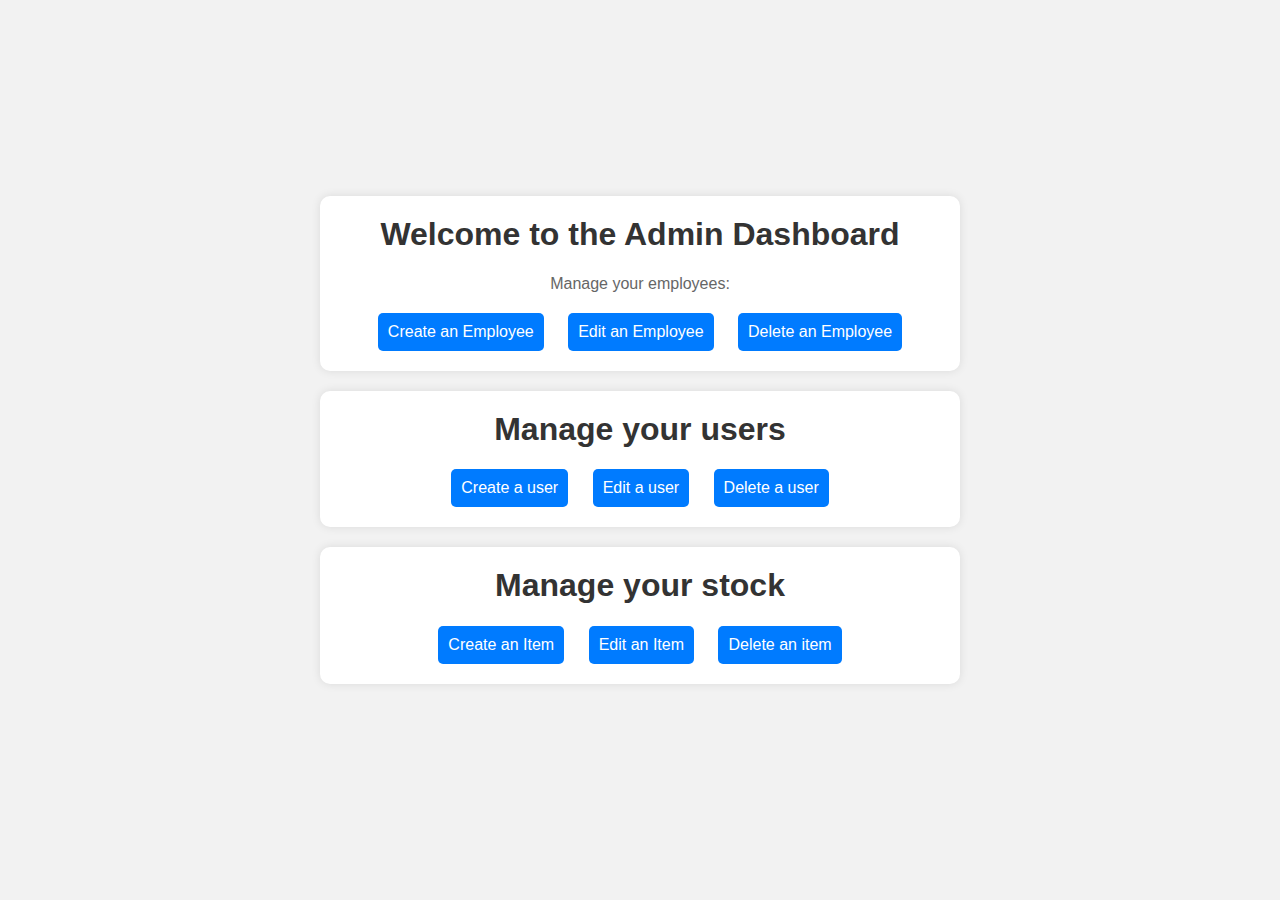
<file: dashboard.html>
<!DOCTYPE html>
<html lang="en">
<head>
<meta charset="UTF-8">
<meta name="viewport" content="width=device-width, initial-scale=1.0">
<title>Admin Dashboard</title>
<link rel="stylesheet" href="assets/css/dashboard.css">
</head>
<body>
<div class="container">
    <h1>Welcome to the Admin Dashboard</h1>
    <p>Manage your employees:</p>
    <a href="CreateEmployee.php" class="btn">Create an Employee</a>
    <a href="EditEmployee.php" class="btn">Edit an Employee</a>
    <a href="DeleteEmployee.php" class="btn">Delete an Employee</a>
</div>

<div class="container">
    <h1>Manage your users</h1>
    
     <a href="CreateCustomer.php" class="btn">Create a user</a>
    <a href="EditCustomer.php" class="btn">Edit a user</a>
    <a href="DeleteCustomer.php" class="btn">Delete a user</a>
</div>

<div class="container">
    <h1>Manage your stock</h1>
    <a href="CreateStock.php" class="btn">Create an Item</a>
    <a href="EditStock.php" class="btn">Edit an Item</a>
    <a href="DeleteStock.php" class="btn">Delete an item</a>
</div>
</body>
</html>
</file>
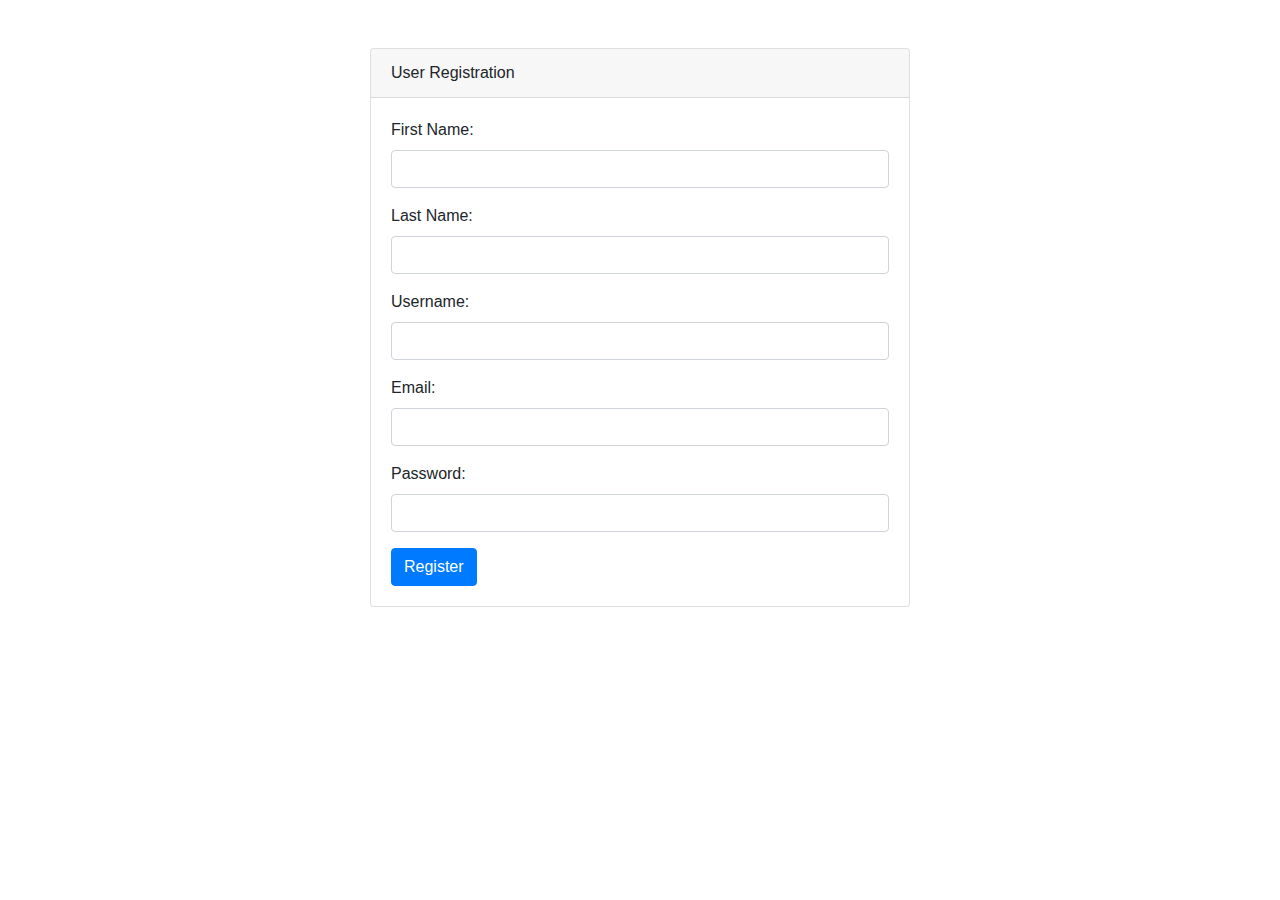
<file: Registration.html>
<!DOCTYPE html>
<html lang="en">
<head>
    <meta charset="utf-8">
    <meta name="viewport" content="width=device-width, initial-scale=1, shrink-to-fit=no">
    <title>User Registration</title>
    <link rel="stylesheet" href="https://stackpath.bootstrapcdn.com/bootstrap/4.5.0/css/bootstrap.min.css">
</head>
<body>

<div class="container mt-5">
    <div class="row justify-content-center">
        <div class="col-md-6">
            <div class="card">
                <div class="card-header">User Registration</div>
                <div class="card-body">
                    <form action="register.php" method="post">
                        <div class="form-group">
                            <label for="first_name">First Name:</label>
                            <input type="text" class="form-control" id="first_name" name="first_name" required>
                        </div>
                        <div class="form-group">
                            <label for="last_name">Last Name:</label>
                            <input type="text" class="form-control" id="last_name" name="last_name" required>
                        </div>
                        <div class="form-group">
                            <label for="username">Username:</label>
                            <input type="text" class="form-control" id="username" name="username" required>
                        </div>
                        <div class="form-group">
                            <label for="email">Email:</label>
                            <input type="email" class="form-control" id="email" name="email" required>
                        </div>
                        <div class="form-group">
                            <label for="password">Password:</label>
                            <input type="password" class="form-control" id="password" name="password" required>
                        </div>
                        <button type="submit" class="btn btn-primary">Register</button>
                    </form>
                </div>
            </div>
        </div>
    </div>
</div>

</body>
</html>
</file>
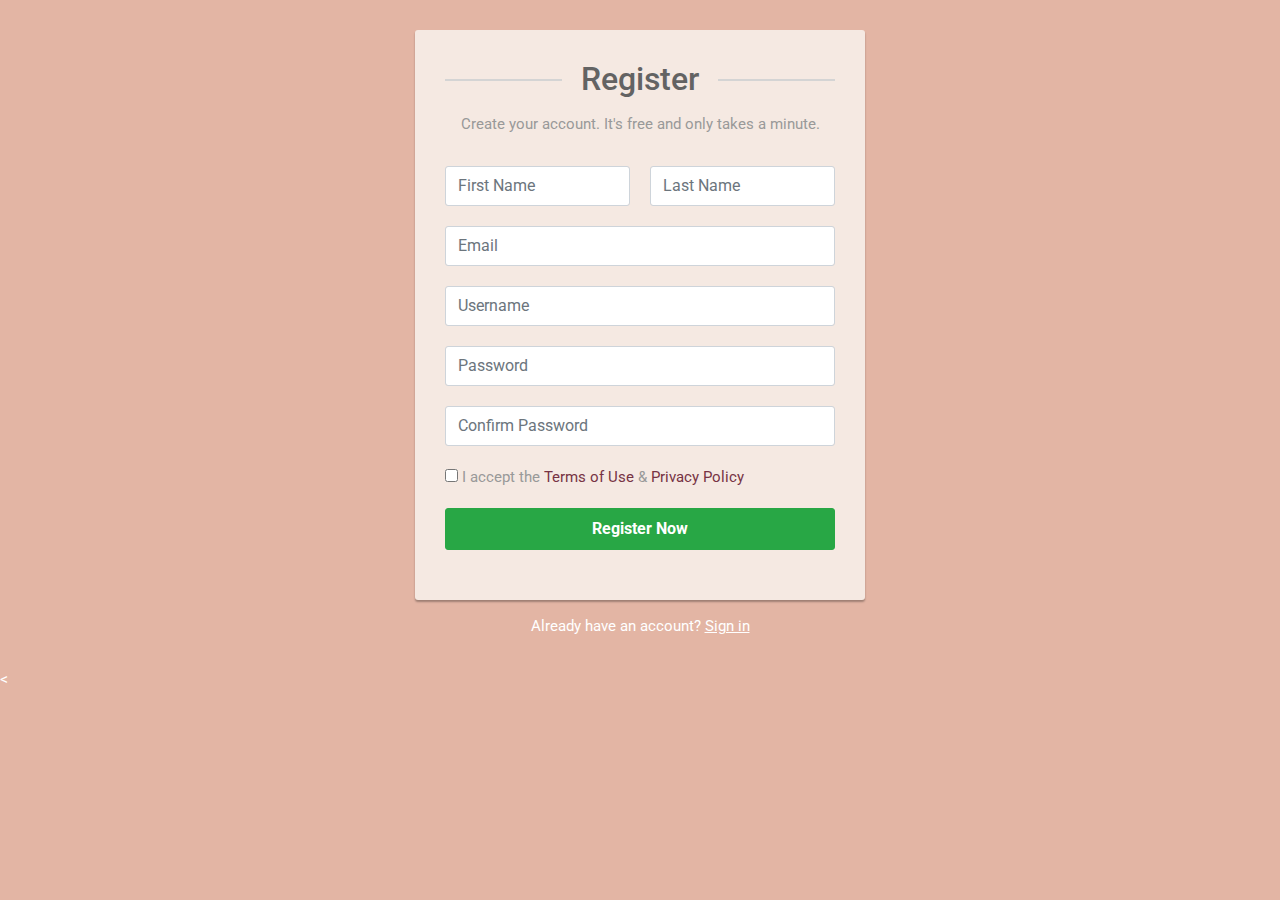
<file: signup.html>
<!DOCTYPE html>
<html lang="en">
<head>
<meta charset="utf-8">
<meta name="viewport" content="width=device-width, initial-scale=1, shrink-to-fit=no">
<link rel="stylesheet" href="https://fonts.googleapis.com/css?family=Roboto:400,700">
<title>Bootstrap Simple Registration Form</title>
<link rel="stylesheet" href="https://stackpath.bootstrapcdn.com/bootstrap/4.5.0/css/bootstrap.min.css">
<link rel="stylesheet" href="https://maxcdn.bootstrapcdn.com/font-awesome/4.7.0/css/font-awesome.min.css">
<script src="https://code.jquery.com/jquery-3.5.1.min.js"></script>
<script src="https://cdn.jsdelivr.net/npm/popper.js@1.16.0/dist/umd/popper.min.js"></script>
<script src="https://stackpath.bootstrapcdn.com/bootstrap/4.5.0/js/bootstrap.min.js"></script>
<style>
body {
	color: #fff;
	background: #E3B5A4;
	font-family: 'Roboto', sans-serif;
}
.form-control {
	height: 40px;
	box-shadow: none;
	color: #969fa4;
}
.form-control:focus {
	border-color: #773344;
}
.form-control, .btn {        
	border-radius: 3px;
}
.signup-form {
	width: 450px;
	margin: 0 auto;
	padding: 30px 0;
  	font-size: 15px;
  
}
.signup-form h2 {
	color: #636363;
	margin: 0 0 15px;
	position: relative;
	text-align: center;
}
.signup-form h2:before, .signup-form h2:after {
	content: "";
	height: 2px;
	width: 30%;
	background: #d4d4d4;
	position: absolute;
	top: 50%;
	z-index: 2;
}	
.signup-form h2:before {
	left: 0;
}
.signup-form h2:after {
	right: 0;
}
.signup-form .hint-text {
	color: #999;
	margin-bottom: 30px;
	text-align: center;
}
.signup-form form {
	color: #999;
	border-radius: 3px;
	margin-bottom: 15px;
	background: #F5E9E2;
	box-shadow: 0px 2px 2px rgba(0, 0, 0, 0.3);
	padding: 30px;
}
.signup-form .form-group {
	margin-bottom: 20px;
    c
}
.signup-form input[type="checkbox"] {
	margin-top: 3px;
}
.signup-form .btn {        
	font-size: 16px;
	font-weight: bold;		
	min-width: 140px;
	outline: none !important;
}
.signup-form .row div:first-child {
	padding-right: 10px;
}
.signup-form .row div:last-child {
	padding-left: 10px;
}    	
.signup-form a {
	color: #fff;
	text-decoration: underline;
}
.signup-form a:hover {
	text-decoration: none;
}
.signup-form form a {
	color: #773344;
	text-decoration: none;
}	
.signup-form form a:hover {
	text-decoration: underline;
}  
</style>
</head>
<body>



 


<div class="signup-form">
    <form action="register.php" method="post">
		<h2>Register</h2>
		<p class="hint-text">Create your account. It's free and only takes a minute.</p>
        <div class="form-group">
			<div class="row">
				<div class="col"><input type="text" class="form-control" name="first_name" placeholder="First Name" required="required"></div>
				<div class="col"><input type="text" class="form-control" name="last_name" placeholder="Last Name" required="required"></div>
			</div>        	
        </div>
        <div class="form-group">
        	<input type="email" class="form-control" name="email" placeholder="Email" required="required">
        </div>

        <div class="form-group">
        	<input type="username" class="form-control" name="username" placeholder="Username" required="required">
        </div>

		<div class="form-group">
            <input type="password" class="form-control" name="password" placeholder="Password" required="required">
        </div>
		<div class="form-group">
            <input type="password" class="form-control" name="confirm_password" placeholder="Confirm Password" required="required">
        </div>        
        <div class="form-group">
			<label class="form-check-label"><input type="checkbox" required="required"> I accept the <a href="#">Terms of Use</a> &amp; <a href="#">Privacy Policy</a></label>
		</div>
		<div class="form-group">
            <button type="submit" class="btn btn-success btn-lg btn-block">Register Now</button>
        </div>
    </form>
	<div class="text-center">Already have an account? <a href="login.html">Sign in</a></div>
</div>
</body>
</html>

<
</file>
<file: assets/css/dashboard.css>
/* styles.css */
body {
    font-family: Arial, sans-serif;
    margin: 0;
    padding: 0;
    background-color: #f2f2f2;
    display: flex;
    justify-content: center;
    align-items: center;
    height: 100vh;
    flex-direction: column; /* Stacking items vertically */
}

.container {
    background-color: #fff;
    border-radius: 10px;
    box-shadow: 0px 0px 10px rgba(0, 0, 0, 0.1);
    padding: 20px;
    text-align: center;
    margin-bottom: 20px; /* Add margin to the bottom */
    max-width: 600px; /* Set maximum width */
    width: 80%; /* Adjust as needed */
}

h1 {
    margin-top: 0;
    color: #333;
}

p {
    color: #666;
    margin-bottom: 20px;
}

.btn {
    display: inline-block;
    background-color: #007bff;
    color: #fff;
    padding: 10px 10px;
    border-radius: 5px;
    text-decoration: none;
    margin: 0 10px;
    transition: background-color 0.3s ease;
}

.btn:hover {
    background-color: #0056b3;
}
</file>
